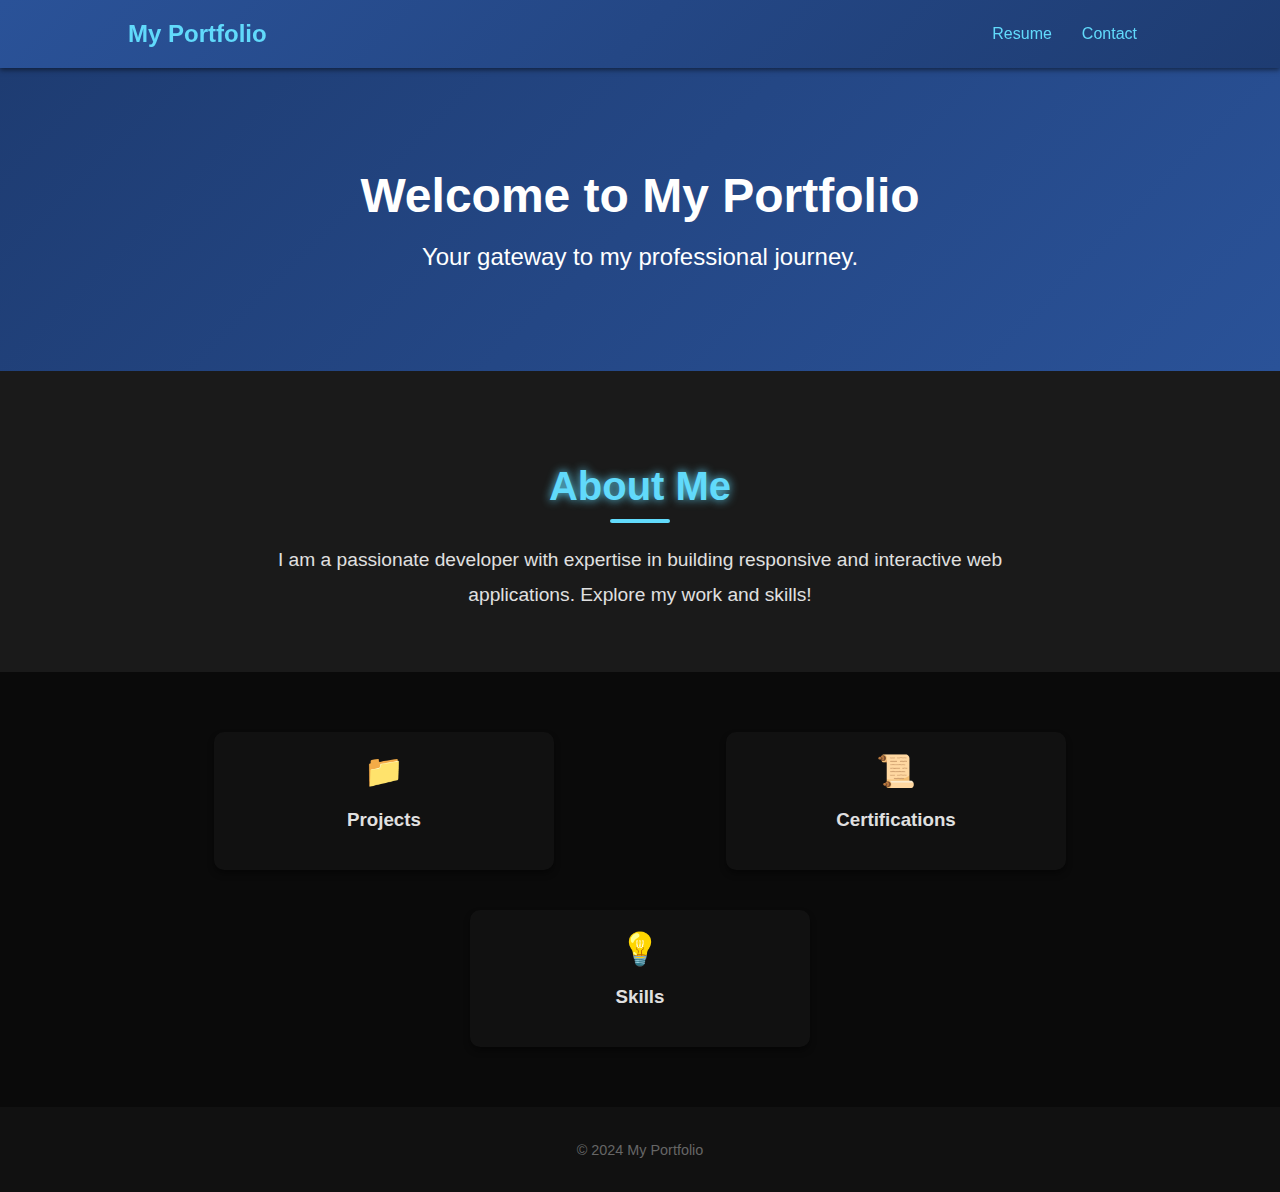
<file: index.html>
<!DOCTYPE html>
<html lang="en">
<head>
    <meta charset="UTF-8">
    <meta name="viewport" content="width=device-width, initial-scale=1.0">
    <title>My Portfolio</title>
    <link rel="stylesheet" href="styles.css">
</head>
<body>
    <!-- Navbar -->
    <nav class="navbar">
        <div class="logo">My Portfolio</div>
        <ul>
            <li><a href="resume.html">Resume</a></li>
            <li><a href="contact.html">Contact</a></li>
        </ul>
    </nav>

    <!-- Hero Section -->
    <section class="hero">
        <h1>Welcome to My Portfolio</h1>
        <p>Your gateway to my professional journey.</p>
    </section>

    <!-- About Section -->
    <section class="about" id="about">
        <h2>About Me</h2>
        <p>I am a passionate developer with expertise in building responsive and interactive web applications. Explore my work and skills!</p>
    </section>

    <!-- Boxes Section -->
    <section class="content">
        <div class="card" onclick="showPopup('projects')">
            <div class="icon">📁</div>
            <h3>Projects</h3>
        </div>
        <div class="card" onclick="showPopup('certifications')">
            <div class="icon">📜</div>
            <h3>Certifications</h3>
        </div>
        <div class="card" onclick="showPopup('skills')">
            <div class="icon">💡</div>
            <h3>Skills</h3>
        </div>
    </section>

    <!-- Pop-up Containers -->
    <div id="popup-projects" class="popup">
        <div class="popup-content">
            <span class="close-btn" onclick="hidePopup('projects')">&times;</span>
            <h2>Projects</h2>
            <p>Here are some of my top projects:</p>
            <ul>
                <li>Project 1: AI Bug Tracker</li>
                <li>Project 2: Intelligent Dredging Decisions</li>
                <li>Project 3: Portfolio Website</li>
            </ul>
        </div>
    </div>

    <div id="popup-certifications" class="popup">
        <div class="popup-content">
            <span class="close-btn" onclick="hidePopup('certifications')">&times;</span>
            <h2>Certifications</h2>
            <p>Here are some of my certifications:</p>
            <ul>
                <li>Data Analytics</li>
                <li>Azure Fundamentals</li>
                <li>Generative AI</li>
                <li>Mongo DB</li>
                <li>Fundamentals of Web Development</li>
            </ul>
        </div>
    </div>

    <div id="popup-skills" class="popup">
        <div class="popup-content">
            <span class="close-btn" onclick="hidePopup('skills')">&times;</span>
            <h2>Skills</h2>
            <p>Here are my technical skills:</p>
            <ul>
                <li>HTML, CSS, JavaScript</li>
                <li>C, C++, Python</li>
                <li>Microsoft Azure</li>
            </ul>
        </div>
    </div>

    <script src="script.js"></script>

    <footer class="footer">
        <p>&copy; 2024 My Portfolio</p>
    </footer>
</body>
</html>
</file>
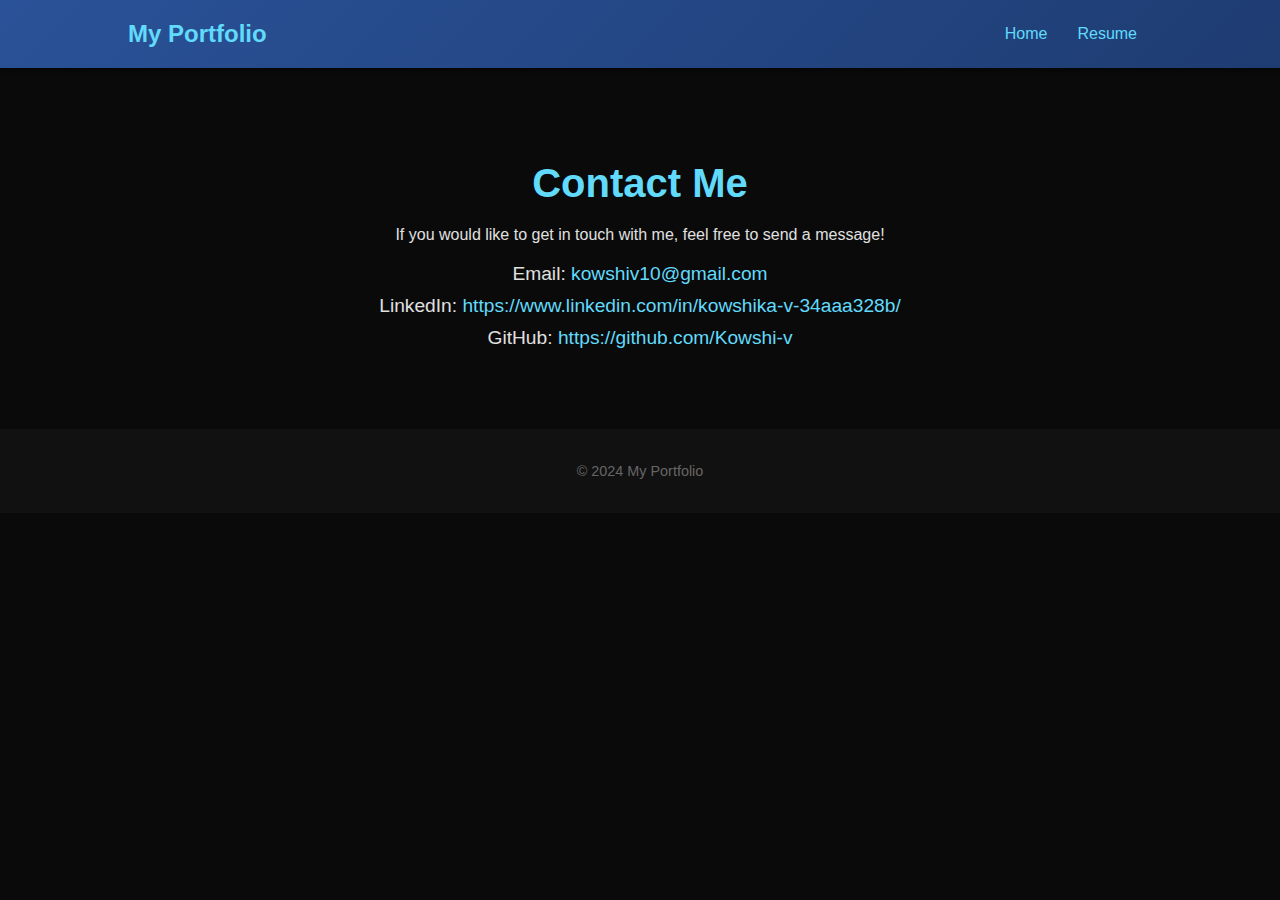
<file: contact.html>
<!DOCTYPE html>
<html lang="en">
<head>
    <meta charset="UTF-8">
    <meta name="viewport" content="width=device-width, initial-scale=1.0">
    <title>Contact - My Portfolio</title>
    <link rel="stylesheet" href="styles.css">
</head>
<body>
    <!-- Navbar -->
    <nav class="navbar">
        <div class="logo">My Portfolio</div>
        <ul>
            <li><a href="index.html">Home</a></li>
            <li><a href="resume.html">Resume</a></li>
        </ul>
    </nav>

    <!-- Contact Section -->
    <section class="contact">
        <h2>Contact Me</h2>
        <p>If you would like to get in touch with me, feel free to send a message!</p>
        <ul>
            <li>Email: <a href="mailto:kowshiv10@gmail.com">kowshiv10@gmail.com</a></li>
            <li>LinkedIn: <a href="https://www.linkedin.com/in/kowshika-v-34aaa328b/" target="_blank">https://www.linkedin.com/in/kowshika-v-34aaa328b/</a></li>
            <li>GitHub: <a href="https://github.com/Kowshi-v" target="_blank">https://github.com/Kowshi-v</a></li>
        </ul>
    </section>

    <script src="script.js"></script>

    <footer class="footer">
        <p>&copy; 2024 My Portfolio</p>
    </footer>
</body>
</html>
</file>
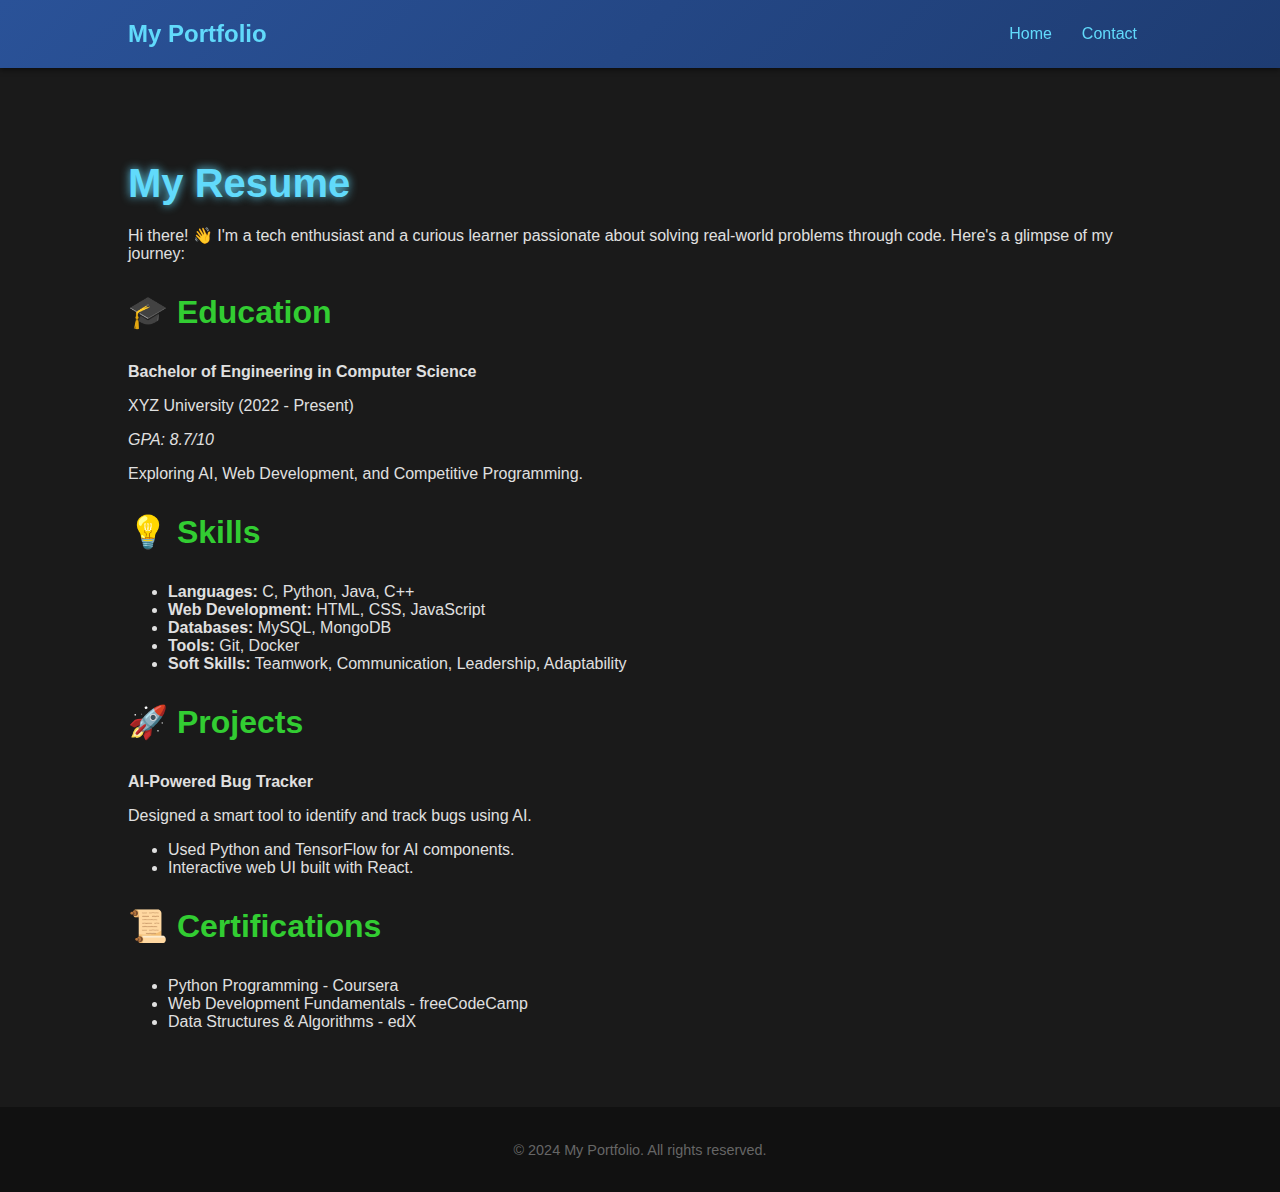
<file: resume.html>
<!DOCTYPE html>
<html lang="en">
<head>
    <meta charset="UTF-8">
    <meta name="viewport" content="width=device-width, initial-scale=1.0">
    <title>Resume - Student</title>
    <link rel="stylesheet" href="styles.css">
</head>
<body>
    <!-- Navbar -->
    <nav class="navbar">
        <div class="logo">My Portfolio</div>
        <ul>
            <li><a href="index.html">Home</a></li>
            <li><a href="contact.html">Contact</a></li>
        </ul>
    </nav>

    <!-- Resume Section -->
    <section class="resume">
        <h2>My Resume</h2>
        <p>Hi there! 👋 I'm a tech enthusiast and a curious learner passionate about solving real-world problems through code. Here's a glimpse of my journey:</p>

        <div class="resume-section">
            <h3>🎓 Education</h3>
            <div class="resume-card">
                <strong>Bachelor of Engineering in Computer Science</strong>  
                <p>XYZ University (2022 - Present)</p>
                <p><em>GPA: 8.7/10</em></p>
                <p>Exploring AI, Web Development, and Competitive Programming.</p>
            </div>
        </div>

        <div class="resume-section">
            <h3>💡 Skills</h3>
            <ul class="skills-list">
                <li><strong>Languages:</strong> C, Python, Java, C++</li>
                <li><strong>Web Development:</strong> HTML, CSS, JavaScript</li>
                <li><strong>Databases:</strong> MySQL, MongoDB</li>
                <li><strong>Tools:</strong> Git, Docker</li>
                <li><strong>Soft Skills:</strong> Teamwork, Communication, Leadership, Adaptability</li>
            </ul>
        </div>

        <div class="resume-section">
            <h3>🚀 Projects</h3>
            <div class="resume-card">
                <strong>AI-Powered Bug Tracker</strong>  
                <p>Designed a smart tool to identify and track bugs using AI.</p>
                <ul>
                    <li>Used Python and TensorFlow for AI components.</li>
                    <li>Interactive web UI built with React.</li>
                </ul>
            </div>
        </div>

        <div class="resume-section">
            <h3>📜 Certifications</h3>
            <ul>
                <li>Python Programming - Coursera</li>
                <li>Web Development Fundamentals - freeCodeCamp</li>
                <li>Data Structures & Algorithms - edX</li>
            </ul>
        </div>
    </section>

    <!-- Footer -->
    <footer class="footer">
        <p>&copy; 2024 My Portfolio. All rights reserved.</p>
    </footer>
</body>
</html>
</file>
<file: styles.css>
/* General Styling */
body {
    margin: 0;
    font-family: 'Arial', sans-serif;
    background-color: #0a0a0a;
    color: #e0e0e0;
    scroll-behavior: smooth;
}

/* Navbar */
.navbar {
    display: flex;
    justify-content: space-between;
    align-items: center;
    padding: 20px 10%;
    background: #111;
    box-shadow: 0 2px 5px rgba(0, 0, 0, 0.5);
    position: sticky;
    top: 0;
    z-index: 1000;
    transition: background 0.3s ease-in-out;
}
.navbar:hover {
    background: linear-gradient(135deg, #2a5298, #1e3c72);
}
.navbar ul {
    list-style: none;
    display: flex;
    margin: 0;
    padding: 0;
}
.navbar ul li {
    margin: 0 15px;
}
.navbar ul li a {
    text-decoration: none;
    color: #61dafb;
    font-size: 1rem;
    transition: color 0.3s, transform 0.3s;
}
.navbar ul li a:hover {
    color: #21a1f1;
    transform: scale(1.1);
}
.navbar ul li a::after {
    content: '';
    position: absolute;
    bottom: -5px;
    left: 0;
    width: 100%;
    height: 2px;
    background: #32cd32; /* Green color */
    transform: scaleX(0);
    transition: transform 0.3s;
}
.navbar ul li a:hover::after {
    transform: scaleX(1);
}
.logo {
    font-size: 1.5rem;
    color: #61dafb;
    font-weight: bold;
}

/* Hero Section */
.hero {
    text-align: center;
    padding: 100px 20px;
    background: linear-gradient(135deg, #1e3c72, #2a5298);
    color: white;
    animation: fadeIn 2s ease-in-out;
}
.hero h1 {
    font-size: 3rem;
    margin: 0;
    animation: slideIn 1s ease-in-out;
}
.hero p {
    font-size: 1.5rem;
    margin: 20px 0 0;
    animation: slideIn 1.5s ease-in-out;
}

/* About Section */
.about {
    padding: 60px 10%;
    background: #1a1a1a;
    text-align: center;
}
.about h2 {
    font-size: 2.5rem;
    color: #61dafb;
    margin-bottom: 20px;
    position: relative;
    text-shadow: 0 0 10px #61dafb;
}
.about h2::after {
    content: "";
    display: block;
    width: 60px;
    height: 4px;
    background: #61dafb;
    margin: 10px auto;
    border-radius: 5px;
}
.about p {
    font-size: 1.2rem;
    line-height: 1.8;
    max-width: 800px;
    margin: 0 auto;
}

/* Content Section */
.content {
    display: flex;
    justify-content: space-around;
    flex-wrap: wrap;
    padding: 40px 10%;
    background: #0a0a0a;
}
.card {
    background: #111;
    border-radius: 10px;
    padding: 20px;
    text-align: center;
    margin: 20px;
    width: 300px;
    box-shadow: 0 4px 6px rgba(0, 0, 0, 0.4);
    transition: transform 0.3s, box-shadow 0.3s;
    color: #e0e0e0;
}
.card:hover {
    transform: scale(1.05);
    box-shadow: 0 6px 8px rgba(0, 0, 0, 0.6);
    background: linear-gradient(135deg, #2a5298, #1e3c72);
    color: white;
    text-shadow: 0 0 15px #61dafb;
}
.icon {
    font-size: 2rem;
    color: #61dafb;
    margin-bottom: 10px;
}

/* Contact Section */
.contact {
    padding: 60px 10%;
    text-align: center;
}
.contact h2 {
    font-size: 2.5rem;
    color: #61dafb;
    margin-bottom: 20px;
}
.contact ul {
    list-style: none;
    padding: 0;
    font-size: 1.2rem;
}
.contact ul li {
    margin: 10px 0;
}
.contact a {
    color: #61dafb;
    text-decoration: none;
    transition: color 0.3s;
}
.contact a:hover {
    color: #21a1f1;
    text-decoration: underline;
}

/* Resume Section */
.resume {
    padding: 60px 10%;
    text-align: left;
    background-color: #1a1a1a;
    color: #e0e0e0;
}

.resume h2 {
    font-size: 2.5rem;
    color: #61dafb;
    margin-bottom: 20px;
    position: relative;
    text-shadow: 0 0 10px #61dafb;
}

.resume h3 {
    font-size: 2rem;
    color: #32cd32; /* Green color for section headers */
    margin-top: 30px;
}

.resume .resume-content {
    max-width: 1000px;
    margin: 0 auto;
}

.resume .resume-content section {
    margin-bottom: 30px;
}

.resume .resume-content .job {
    margin-bottom: 20px;
}

.resume .resume-content ul {
    list-style: none;
    padding-left: 20px;
}

.resume .resume-content ul li {
    margin: 10px 0;
}

.resume .resume-content p {
    font-size: 1.2rem;
    line-height: 1.8;
}

.resume .resume-content strong {
    font-weight: bold;
}

/* Footer */
.footer {
    text-align: center;
    padding: 20px;
    background: #111;
    font-size: 0.9rem;
    color: #666;
}

/* Animations */
@keyframes fadeIn {
    from {
        opacity: 0;
    }
    to {
        opacity: 1;
    }
}
@keyframes slideIn {
    from {
        transform: translateY(50px);
        opacity: 0;
    }
    to {
        transform: translateY(0);
        opacity: 1;
    }
}

/* Responsive Design */
@media (max-width: 768px) {
    .navbar ul {
        flex-direction: column;
        align-items: flex-start;
    }
    .content {
        flex-direction: column;
        align-items: center;
    }
    .card {
        width: 80%;
    }
}

/* Pop-up Styling */
.popup {
    display: none;
    position: fixed;
    top: 0;
    left: 0;
    width: 100%;
    height: 100%;
    background: rgba(0, 0, 0, 0.6);
    z-index: 2000;
    justify-content: center;
    align-items: center;
}
.popup-content {
    background: rgba(255, 255, 255, 0.1);
    backdrop-filter: blur(10px);
    border-radius: 15px;
    padding: 30px;
    text-align: center;
    box-shadow: 0 4px 20px rgba(0, 0, 0, 0.6);
    color: #e0e0e0;
    max-width: 500px;
    position: relative;
}
.popup-content h2 {
    color: #61dafb;
    margin-bottom: 20px;
}
.popup-content ul {
    list-style: none;
    padding: 0;
    margin: 0;
}
.popup-content ul li {
    margin: 10px 0;
}
.close-btn {
    position: absolute;
    top: 20px;
    right: 20px;
    font-size: 1.5rem;
    color: #e0e0e0;
    cursor: pointer;
    transition: color 0.3s;
}
.close-btn:hover {
    color: #ff5252;
}
</file>
